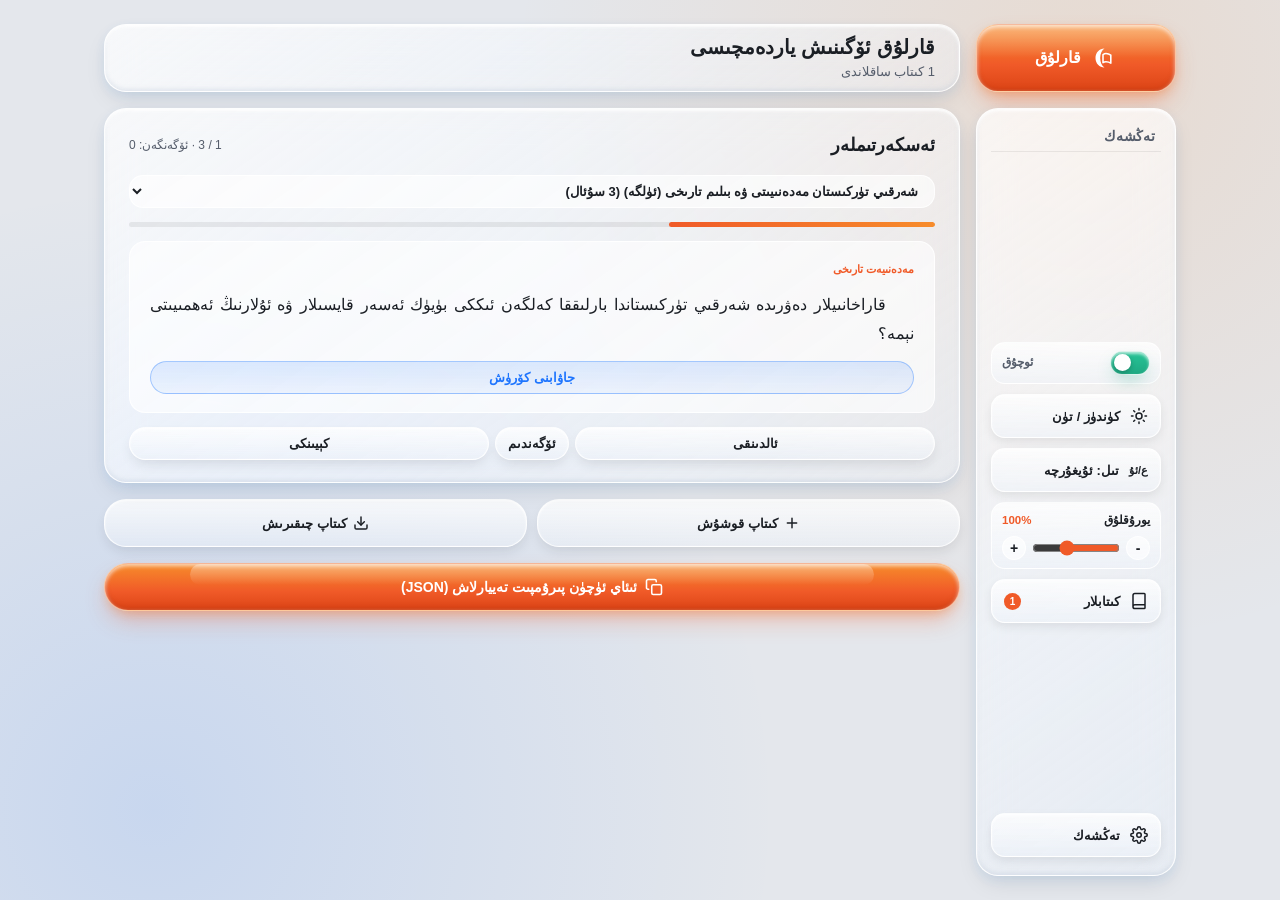
<file: extension/popup.html>
<!doctype html>
<html lang="ug" dir="rtl">
  <head>
    <meta charset="UTF-8" />
    <meta name="viewport" content="width=device-width, initial-scale=1.0" />
    <title>قارلۇق ئۆگىنىش ياردەمچىسى</title>
    <style>
      :root {
        --bg-canvas: #E4E7EC;
        --bg-surface: #EEF0F4;
        --glass-bg: linear-gradient(145deg, rgba(255, 255, 255, 0.72) 0%, rgba(235, 241, 248, 0.46) 100%);
        --glass-pill-bg: linear-gradient(180deg, rgba(255, 255, 255, 0.78) 0%, rgba(238, 243, 250, 0.48) 100%);
        --glass-inset: rgba(255, 255, 255, 0.62);
        --glass-border: rgba(255, 255, 255, 0.84);
        --text-primary: #1A1E24;
        --text-secondary: #555D6B;
        --primary-grad: linear-gradient(180deg, #F78C2B 0%, #F05A28 60%, #DC4416 100%);
        --primary: #F05A28;
        --accent-blue: #1F75FE;
        --success: #1FA982;
        --danger: #E03E36;
        --shadow-glass:
          0 10px 24px -6px rgba(26, 30, 36, 0.13),
          0 4px 12px -2px rgba(130, 190, 255, 0.22),
          inset 0 2px 3px rgba(255, 255, 255, 0.92),
          inset 0 -2px 4px rgba(160, 175, 200, 0.25);
        --shadow-primary:
          0 12px 24px -6px rgba(240, 90, 40, 0.42),
          0 4px 10px -2px rgba(247, 140, 43, 0.30),
          inset 0 2px 4px rgba(255, 255, 255, 0.72),
          inset 0 -2px 5px rgba(175, 45, 10, 0.35);
        --shadow-success:
          0 8px 18px -5px rgba(31, 169, 130, 0.38),
          inset 0 2px 3px rgba(255, 255, 255, 0.65);
        --divider: rgba(26, 30, 36, 0.08);
      }

      html.dark {
        --bg-canvas: #0E131B;
        --bg-surface: #151C28;
        --glass-bg: linear-gradient(145deg, rgba(30, 39, 54, 0.78) 0%, rgba(20, 27, 38, 0.62) 100%);
        --glass-pill-bg: linear-gradient(180deg, rgba(38, 49, 66, 0.82) 0%, rgba(24, 32, 44, 0.68) 100%);
        --glass-inset: rgba(15, 20, 28, 0.64);
        --glass-border: rgba(255, 255, 255, 0.16);
        --text-primary: #F1F5F9;
        --text-secondary: #9CA7B8;
        --shadow-glass:
          0 12px 28px -6px rgba(0, 0, 0, 0.55),
          0 4px 12px -2px rgba(31, 117, 254, 0.12),
          inset 0 1px 2px rgba(255, 255, 255, 0.16),
          inset 0 -2px 4px rgba(0, 0, 0, 0.35);
        --divider: rgba(255, 255, 255, 0.10);
      }

      * {
        box-sizing: border-box;
        margin: 0;
        padding: 0;
        letter-spacing: 0;
      }

      body {
        width: 376px;
        min-height: 556px;
        max-height: 600px;
        overflow-y: auto;
        overflow-x: hidden;
        direction: rtl;
        font-family: 'UKIJ Tuz', 'ALKATIP Basma', 'Uyghur Pashto', -apple-system, BlinkMacSystemFont, 'Segoe UI', Tahoma, sans-serif;
        font-size: 14px;
        line-height: 1.65;
        color: var(--text-primary);
        background:
          radial-gradient(circle at 85% 8%, rgba(247, 140, 43, 0.14), transparent 42%),
          radial-gradient(circle at 12% 90%, rgba(31, 117, 254, 0.14), transparent 45%),
          var(--bg-canvas);
        padding: 12px;
        transition: background-color 240ms cubic-bezier(0.22, 1, 0.36, 1), color 240ms ease;
      }

      .app-shell {
        display: flex;
        flex-direction: column;
        gap: 10px;
      }

      /* Top Header: Right = Logo, Left = Tool Name */
      .top-header {
        display: grid;
        grid-template-columns: 54px 1fr;
        gap: 10px;
        align-items: center;
      }

      .logo-box {
        width: 54px;
        height: 54px;
        border-radius: 18px;
        background: var(--primary-grad);
        border: 1.5px solid rgba(255, 232, 210, 0.72);
        box-shadow: var(--shadow-primary);
        display: flex;
        align-items: center;
        justify-content: center;
        gap: 8px;
        position: relative;
        overflow: hidden;
        color: #FFFFFF;
        font-weight: 700;
      }

      .logo-label-wide {
        display: none;
        font-size: 16px;
      }

      .rail-text {
        display: none;
        font-size: 13px;
        font-weight: 600;
        white-space: nowrap;
      }

      .header-expand-btn {
        width: 32px;
        height: 32px;
        border-radius: 11px;
        background: var(--glass-pill-bg);
        border: 1px solid var(--glass-border);
        color: var(--text-primary);
        cursor: pointer;
        display: inline-flex;
        align-items: center;
        justify-content: center;
        flex-shrink: 0;
        transition: transform 160ms ease, border-color 160ms ease;
      }

      .header-expand-btn:hover {
        transform: translateY(-1px);
        border-color: var(--accent-blue);
      }

      .logo-box::after {
        content: '';
        position: absolute;
        inset: 0;
        background: linear-gradient(180deg, rgba(255, 255, 255, 0.38) 0%, transparent 50%);
        pointer-events: none;
      }

      .title-capsule {
        min-height: 54px;
        padding-block: 8px;
        padding-inline: 16px;
        border-radius: 20px;
        background: var(--glass-bg);
        backdrop-filter: blur(18px) saturate(160%);
        -webkit-backdrop-filter: blur(18px) saturate(160%);
        border: 1.5px solid var(--glass-border);
        box-shadow: var(--shadow-glass);
        display: flex;
        align-items: center;
        justify-content: space-between;
        gap: 8px;
      }

      .brand-title {
        font-size: 16px;
        font-weight: 700;
        color: var(--text-primary);
        line-height: 1.35;
      }

      .brand-sub {
        font-size: 11px;
        color: var(--text-secondary);
        font-variant-numeric: tabular-nums;
      }

      /* Main 2-column Workspace matching wireframe */
      .workspace-grid {
        display: grid;
        grid-template-columns: 54px 1fr;
        gap: 10px;
        align-items: stretch;
      }

      /* Right Vertical Settings Rail (تەڭشەك) */
      .settings-rail {
        border-radius: 22px;
        background: var(--glass-bg);
        backdrop-filter: blur(18px) saturate(160%);
        -webkit-backdrop-filter: blur(18px) saturate(160%);
        border: 1.5px solid var(--glass-border);
        box-shadow: var(--shadow-glass);
        padding-block: 12px;
        padding-inline: 6px;
        display: flex;
        flex-direction: column;
        align-items: center;
        justify-content: space-between;
        gap: 10px;
      }

      .rail-label {
        font-size: 11px;
        font-weight: 600;
        color: var(--text-secondary);
        text-align: center;
        line-height: 1.3;
      }

      .rail-controls {
        display: flex;
        flex-direction: column;
        align-items: center;
        gap: 10px;
        width: 100%;
      }

      .rail-btn {
        width: 40px;
        height: 40px;
        border-radius: 14px;
        background: var(--glass-pill-bg);
        border: 1.5px solid var(--glass-border);
        box-shadow: 0 4px 10px rgba(0, 0, 0, 0.08), inset 0 1px 2px rgba(255, 255, 255, 0.7);
        color: var(--text-primary);
        cursor: pointer;
        display: flex;
        align-items: center;
        justify-content: center;
        position: relative;
        transition: transform 180ms cubic-bezier(0.22, 1, 0.36, 1), border-color 180ms ease;
      }

      .rail-btn:hover {
        transform: translateY(-2px);
        border-color: var(--accent-blue);
      }

      .rail-btn:active {
        transform: scale(0.95);
      }

      .rail-btn.active-indicator {
        border-color: var(--success);
        color: var(--success);
      }

      .mini-count {
        position: absolute;
        top: -4px;
        left: -4px;
        min-width: 17px;
        height: 17px;
        padding-inline: 4px;
        border-radius: 9999px;
        background: var(--primary);
        color: #FFFFFF;
        font-size: 10px;
        font-weight: 700;
        display: flex;
        align-items: center;
        justify-content: center;
        font-variant-numeric: tabular-nums;
      }

      /* Vertical Liquid Glass Switch */
      .toggle-wrap {
        display: flex;
        flex-direction: column;
        align-items: center;
        gap: 4px;
      }

      .toggle-pill {
        width: 40px;
        height: 24px;
        border-radius: 9999px;
        background: rgba(120, 132, 150, 0.35);
        border: 1.5px solid var(--glass-border);
        position: relative;
        cursor: pointer;
        transition: background 240ms cubic-bezier(0.34, 1.45, 0.64, 1), box-shadow 240ms ease;
        padding: 0;
      }

      .toggle-pill[aria-checked="true"] {
        background: linear-gradient(180deg, #27C497 0%, #1FA982 100%);
        box-shadow: var(--shadow-success);
      }

      .toggle-knob {
        position: absolute;
        top: 2px;
        right: 2px;
        width: 17px;
        height: 17px;
        border-radius: 9999px;
        background: #FFFFFF;
        box-shadow: 0 2px 5px rgba(0, 0, 0, 0.22);
        transition: transform 240ms cubic-bezier(0.34, 1.45, 0.64, 1);
      }

      .toggle-pill[aria-checked="true"] .toggle-knob {
        transform: translateX(-16px);
      }

      .toggle-caption {
        font-size: 10px;
        color: var(--text-secondary);
        text-align: center;
      }

      /* Left Main Content Column */
      .main-column {
        display: flex;
        flex-direction: column;
        gap: 10px;
        min-width: 0;
      }

      /* Study / Reminders Card (ئەسكەرتىملەر) */
      .glass-card {
        border-radius: 22px;
        background: var(--glass-bg);
        backdrop-filter: blur(18px) saturate(160%);
        -webkit-backdrop-filter: blur(18px) saturate(160%);
        border: 1.5px solid var(--glass-border);
        box-shadow: var(--shadow-glass);
        padding: 14px;
        display: flex;
        flex-direction: column;
        gap: 10px;
      }

      .card-top-row {
        display: flex;
        align-items: center;
        justify-content: space-between;
        gap: 8px;
      }

      .card-title {
        font-size: 15px;
        font-weight: 700;
        color: var(--text-primary);
        white-space: nowrap;
      }

      .progress-meta {
        font-size: 12px;
        color: var(--text-secondary);
        font-variant-numeric: tabular-nums;
        white-space: nowrap;
      }

      .book-select {
        width: 100%;
        padding-block: 7px;
        padding-inline: 12px;
        border-radius: 14px;
        background: var(--glass-inset);
        border: 1.5px solid var(--glass-border);
        color: var(--text-primary);
        font-family: inherit;
        font-size: 13px;
        font-weight: 600;
        outline: none;
        cursor: pointer;
        transition: border-color 180ms ease;
      }

      .book-select:focus {
        border-color: var(--accent-blue);
      }

      .progress-track {
        width: 100%;
        height: 5px;
        border-radius: 9999px;
        background: var(--divider);
        overflow: hidden;
      }

      .progress-fill {
        height: 100%;
        width: 0%;
        border-radius: 9999px;
        background: linear-gradient(90deg, #F05A28, #F78C2B);
        transition: width 280ms cubic-bezier(0.22, 1, 0.36, 1);
      }

      .qa-surface {
        background: var(--glass-inset);
        border: 1px solid var(--glass-border);
        border-radius: 16px;
        padding: 12px;
        display: flex;
        flex-direction: column;
        gap: 8px;
      }

      .qa-category {
        font-size: 11px;
        color: var(--primary);
        font-weight: 600;
      }

      /* Uyghur Typography Rule: justified + 2-char first-line indent */
      .uyghur-paragraph {
        text-align: justify;
        text-justify: inter-word;
        text-indent: 1.75em;
        line-height: 1.75;
        font-size: 14px;
        color: var(--text-primary);
        word-break: break-word;
      }

      .answer-panel {
        border-top: 1px solid var(--divider);
        padding-top: 8px;
        display: none;
      }

      .answer-panel.visible {
        display: block;
      }

      .answer-label {
        font-size: 11px;
        font-weight: 700;
        color: var(--success);
        margin-bottom: 4px;
      }

      .qa-controls {
        display: grid;
        grid-template-columns: 1fr auto 1fr;
        gap: 6px;
        align-items: center;
      }

      /* Buttons */
      .btn-glass {
        padding-block: 8px;
        padding-inline: 12px;
        border-radius: 9999px;
        background: var(--glass-pill-bg);
        border: 1.5px solid var(--glass-border);
        box-shadow: 0 6px 14px -4px rgba(26, 30, 36, 0.14), inset 0 1px 2px rgba(255, 255, 255, 0.85);
        color: var(--text-primary);
        font-family: inherit;
        font-size: 13px;
        font-weight: 600;
        cursor: pointer;
        white-space: nowrap;
        display: inline-flex;
        align-items: center;
        justify-content: center;
        gap: 6px;
        transition: transform 160ms cubic-bezier(0.22, 1, 0.36, 1), box-shadow 160ms ease, border-color 160ms ease;
      }

      .btn-glass:hover {
        transform: translateY(-1.5px);
        border-color: var(--accent-blue);
      }

      .btn-glass:active {
        transform: scale(0.97);
      }

      .btn-glass.mastered {
        background: linear-gradient(180deg, #27C497 0%, #1FA982 100%);
        color: #FFFFFF;
        border-color: rgba(255, 255, 255, 0.65);
        box-shadow: var(--shadow-success);
      }

      .btn-reveal {
        width: 100%;
        padding-block: 8px;
        padding-inline: 14px;
        border-radius: 9999px;
        background: linear-gradient(180deg, rgba(31, 117, 254, 0.14) 0%, rgba(31, 117, 254, 0.06) 100%);
        border: 1.5px solid rgba(31, 117, 254, 0.35);
        color: var(--accent-blue);
        font-family: inherit;
        font-size: 13px;
        font-weight: 600;
        cursor: pointer;
        transition: transform 160ms ease, background 160ms ease;
      }

      html.dark .btn-reveal {
        color: #7DB2FF;
        border-color: rgba(125, 178, 255, 0.35);
      }

      .btn-reveal:hover {
        transform: translateY(-1px);
      }

      .dual-actions {
        display: grid;
        grid-template-columns: 1fr 1fr;
        gap: 10px;
      }

      .action-pill-lg {
        min-height: 48px;
        padding-block: 10px;
        padding-inline: 12px;
        border-radius: 22px;
      }

      .btn-primary-cta {
        width: 100%;
        min-height: 48px;
        padding-block: 11px;
        padding-inline: 18px;
        border-radius: 9999px;
        background: var(--primary-grad);
        border: 1.5px solid rgba(255, 225, 200, 0.72);
        box-shadow: var(--shadow-primary);
        color: #FFFFFF;
        font-family: inherit;
        font-size: 14px;
        font-weight: 700;
        cursor: pointer;
        display: inline-flex;
        align-items: center;
        justify-content: center;
        gap: 8px;
        position: relative;
        overflow: hidden;
        transition: transform 160ms cubic-bezier(0.22, 1, 0.36, 1), box-shadow 160ms ease;
      }

      .btn-primary-cta::before {
        content: '';
        position: absolute;
        top: 0;
        left: 10%;
        right: 10%;
        height: 45%;
        background: linear-gradient(180deg, rgba(255, 255, 255, 0.36), transparent);
        border-radius: 9999px;
        pointer-events: none;
      }

      .btn-primary-cta:hover {
        transform: translateY(-2px);
      }

      .btn-primary-cta:active {
        transform: scale(0.97);
      }

      .btn-danger {
        color: var(--danger);
        border-color: rgba(224, 62, 54, 0.35);
      }

      /* Modals */
      .modal-backdrop {
        position: fixed;
        inset: 0;
        background: rgba(14, 19, 27, 0.48);
        backdrop-filter: blur(8px);
        -webkit-backdrop-filter: blur(8px);
        display: none;
        align-items: center;
        justify-content: center;
        padding: 12px;
        z-index: 40;
      }

      .modal-backdrop.open {
        display: flex;
      }

      .modal-sheet {
        width: 100%;
        max-height: 540px;
        overflow-y: auto;
        border-radius: 22px;
        background: var(--bg-surface);
        border: 1.5px solid var(--glass-border);
        box-shadow: var(--shadow-glass);
        padding: 16px;
        display: flex;
        flex-direction: column;
        gap: 12px;
      }

      .modal-header {
        display: flex;
        align-items: center;
        justify-content: space-between;
        gap: 8px;
      }

      .modal-title {
        font-size: 15px;
        font-weight: 700;
      }

      .icon-close {
        width: 30px;
        height: 30px;
        border-radius: 9999px;
        background: var(--glass-inset);
        border: 1px solid var(--glass-border);
        color: var(--text-primary);
        font-size: 16px;
        cursor: pointer;
        display: flex;
        align-items: center;
        justify-content: center;
      }

      .field-label {
        display: block;
        font-size: 12px;
        font-weight: 600;
        color: var(--text-secondary);
        margin-bottom: 4px;
      }

      .text-input,
      .json-textarea {
        width: 100%;
        padding: 10px 12px;
        border-radius: 14px;
        background: var(--glass-inset);
        border: 1.5px solid var(--glass-border);
        color: var(--text-primary);
        font-family: inherit;
        font-size: 13px;
        outline: none;
      }

      .json-textarea {
        min-height: 130px;
        resize: vertical;
        line-height: 1.6;
      }

      .text-input:focus,
      .json-textarea:focus {
        border-color: var(--accent-blue);
      }

      .file-upload-box {
        display: flex;
        align-items: center;
        justify-content: space-between;
        gap: 8px;
        padding: 10px 12px;
        border-radius: 14px;
        border: 1.5px dashed rgba(31, 117, 254, 0.45);
        background: rgba(31, 117, 254, 0.06);
        cursor: pointer;
        font-size: 13px;
      }

      .file-upload-input {
        display: none;
      }

      .book-list {
        display: flex;
        flex-direction: column;
        gap: 8px;
      }

      .book-item {
        padding: 10px 12px;
        border-radius: 14px;
        background: var(--glass-inset);
        border: 1px solid var(--glass-border);
        display: flex;
        align-items: center;
        justify-content: space-between;
        gap: 8px;
      }

      .book-item-info {
        min-width: 0;
        flex: 1;
      }

      .book-item-title {
        font-size: 13px;
        font-weight: 700;
        overflow: hidden;
        text-overflow: ellipsis;
        white-space: nowrap;
      }

      .book-item-meta {
        font-size: 11px;
        color: var(--text-secondary);
        font-variant-numeric: tabular-nums;
      }

      .book-item-actions {
        display: flex;
        gap: 6px;
        flex-shrink: 0;
      }

      /* Toast */
      .toast-bar {
        position: fixed;
        bottom: 12px;
        left: 12px;
        right: 12px;
        padding: 10px 14px;
        border-radius: 9999px;
        background: var(--bg-surface);
        border: 1.5px solid var(--glass-border);
        box-shadow: var(--shadow-glass);
        font-size: 12px;
        font-weight: 600;
        text-align: center;
        z-index: 60;
        opacity: 0;
        pointer-events: none;
        transform: translateY(10px);
        transition: opacity 200ms ease, transform 200ms ease;
      }

      .toast-bar.show {
        opacity: 1;
        transform: translateY(0);
      }

      .toast-bar.success {
        border-color: var(--success);
        color: var(--success);
      }

      .toast-bar.error {
        border-color: var(--danger);
        color: var(--danger);
      }

      .empty-state {
        text-align: center;
        padding: 16px 8px;
        color: var(--text-secondary);
        font-size: 13px;
      }

      .mode-tabs {
        display: grid;
        grid-template-columns: 1fr 1fr;
        gap: 6px;
        padding: 4px;
        border-radius: 16px;
        background: var(--glass-inset);
        border: 1px solid var(--glass-border);
      }

      .mode-tab-btn {
        padding: 7px 10px;
        border-radius: 12px;
        border: none;
        background: transparent;
        color: var(--text-secondary);
        font-family: inherit;
        font-size: 12px;
        font-weight: 700;
        cursor: pointer;
        transition: background 180ms ease, color 180ms ease;
      }

      .mode-tab-btn.active {
        background: var(--primary-grad);
        color: #FFFFFF;
        box-shadow: 0 4px 10px rgba(240, 90, 40, 0.28);
      }

      .tab-pane {
        display: none;
        flex-direction: column;
        gap: 10px;
      }

      .tab-pane.active {
        display: flex;
      }

      /* Brightness Slider & Rail Control */
      .brightness-rail-card {
        display: none;
        flex-direction: column;
        gap: 6px;
        padding: 8px 10px;
        border-radius: 14px;
        background: var(--glass-pill-bg);
        border: 1px solid var(--glass-border);
      }

      .brightness-rail-top {
        display: flex;
        align-items: center;
        justify-content: space-between;
        font-size: 11.5px;
        font-weight: 600;
      }

      .brightness-pct-badge {
        color: var(--primary);
        font-weight: 700;
        font-variant-numeric: tabular-nums;
      }

      .brightness-row {
        display: flex;
        align-items: center;
        gap: 6px;
      }

      .brightness-step-btn {
        width: 24px;
        height: 24px;
        border-radius: 9999px;
        border: 1px solid var(--glass-border);
        background: var(--glass-inset);
        color: var(--text-primary);
        font-weight: 700;
        font-size: 14px;
        cursor: pointer;
        display: inline-flex;
        align-items: center;
        justify-content: center;
        flex-shrink: 0;
      }

      .brightness-range {
        width: 100%;
        min-width: 0;
        accent-color: #F05A28;
        cursor: pointer;
      }

      .brightness-mini-badge {
        position: absolute;
        top: -4px;
        left: -4px;
        padding-inline: 4px;
        height: 16px;
        border-radius: 9999px;
        background: var(--accent-blue);
        color: #FFFFFF;
        font-size: 9px;
        font-weight: 700;
        display: flex;
        align-items: center;
        justify-content: center;
        font-variant-numeric: tabular-nums;
      }

      /* Full-screen / Expanded Browser Tab Responsive Layout (Synchronized Header + Rail + Main) */
      @media (min-width: 520px) {
        body {
          width: 100%;
          max-width: 1120px;
          min-height: 100vh;
          max-height: none;
          margin: 0 auto;
          padding: 24px;
        }

        .app-shell {
          min-height: calc(100vh - 48px);
          gap: 16px;
        }

        .top-header {
          grid-template-columns: 200px 1fr;
          gap: 16px;
        }

        .logo-box {
          width: 100%;
          height: 68px;
          border-radius: 22px;
          padding-inline: 16px;
        }

        .logo-label-wide {
          display: inline;
        }

        .title-capsule {
          min-height: 68px;
          padding-inline: 24px;
          border-radius: 22px;
        }

        .brand-title {
          font-size: 20px;
        }

        .brand-sub {
          font-size: 13px;
        }

        .header-expand-btn {
          display: none;
        }

        .workspace-grid {
          grid-template-columns: 200px 1fr;
          gap: 16px;
          flex: 1;
        }

        .settings-rail {
          padding: 18px 14px;
          align-items: stretch;
          gap: 14px;
        }

        .rail-label {
          font-size: 14px;
          text-align: right;
          padding-inline: 6px;
          padding-bottom: 6px;
          border-bottom: 1px solid var(--divider);
        }

        .rail-controls {
          align-items: stretch;
          gap: 10px;
        }

        .toggle-wrap {
          flex-direction: row;
          justify-content: space-between;
          padding: 8px 10px;
          border-radius: 14px;
          background: var(--glass-pill-bg);
          border: 1px solid var(--glass-border);
        }

        .toggle-caption {
          font-size: 12px;
          font-weight: 600;
        }

        .rail-btn {
          width: 100%;
          height: 44px;
          justify-content: flex-start;
          gap: 10px;
          padding-inline: 12px;
        }

        .rail-text {
          display: inline;
        }

        .brightness-rail-card {
          display: flex;
        }

        #railBrightnessQuickBtn {
          display: none;
        }

        .mini-count {
          position: static;
          margin-right: auto;
        }

        .main-column {
          gap: 16px;
        }

        .glass-card {
          padding: 22px 24px;
          gap: 14px;
        }

        .card-title {
          font-size: 18px;
        }

        .qa-surface {
          padding: 18px 20px;
          gap: 12px;
        }

        .uyghur-paragraph {
          font-size: 16px;
          line-height: 1.85;
        }

        .modal-sheet {
          max-width: 640px;
          max-height: 85vh;
          padding: 22px;
        }
      }

      /* Print / Save-as-PDF Styles */
      .print-sheet {
        display: none;
      }

      .print-toolbar {
        display: none;
      }

      body.print-mode .app-shell,
      body.print-mode .modal-backdrop,
      body.print-mode .toast-bar {
        display: none !important;
      }

      body.print-mode .print-toolbar {
        display: flex;
        align-items: center;
        justify-content: space-between;
        gap: 12px;
        margin-bottom: 18px;
        padding: 12px 18px;
        border-radius: 18px;
        background: var(--glass-bg);
        border: 1.5px solid var(--glass-border);
      }

      body.print-mode .print-sheet {
        display: block;
        background: #FFFFFF;
        color: #1A1E24;
        border-radius: 18px;
        padding: 28px;
        box-shadow: 0 8px 24px rgba(0, 0, 0, 0.08);
      }

      .print-sheet-header {
        border-bottom: 2px solid #F05A28;
        padding-bottom: 14px;
        margin-bottom: 18px;
      }

      .print-sheet-title {
        font-size: 22px;
        font-weight: 700;
        color: #1A1E24;
        margin-bottom: 4px;
      }

      .print-sheet-meta {
        font-size: 13px;
        color: #555D6B;
      }

      .print-qa-card {
        border: 1px solid #E2E8F0;
        border-radius: 12px;
        padding: 14px 16px;
        margin-bottom: 12px;
        break-inside: avoid;
        page-break-inside: avoid;
      }

      .print-qa-head {
        display: flex;
        justify-content: space-between;
        font-size: 12px;
        font-weight: 700;
        color: #F05A28;
        margin-bottom: 6px;
      }

      .print-qa-q {
        font-size: 14.5px;
        font-weight: 700;
        margin-bottom: 6px;
        color: #1A1E24;
      }

      .print-qa-a {
        font-size: 13.5px;
        color: #2D3748;
      }

      .pdf-status-note {
        border-radius: 12px;
        border: 1px solid rgba(31, 117, 254, 0.28);
        background: rgba(31, 117, 254, 0.09);
        color: var(--accent-blue);
        padding: 7px 10px;
        font-size: 11.5px;
        font-weight: 600;
      }

      html.dark .pdf-status-note {
        color: #7DB2FF;
      }

      .pdf-controls-row {
        display: flex;
        flex-wrap: wrap;
        align-items: center;
        justify-content: space-between;
        gap: 8px;
        padding: 7px 10px;
        border-radius: 12px;
        background: var(--glass-inset);
        border: 1px solid var(--glass-border);
        font-size: 12px;
        font-weight: 600;
      }

      .page-num-input {
        width: 54px;
        padding: 4px 6px;
        border-radius: 9px;
        border: 1px solid var(--glass-border);
        background: var(--bg-surface);
        color: var(--text-primary);
        font-family: inherit;
        font-size: 12px;
        font-weight: 700;
        text-align: center;
      }

      .quiz-write-lines {
        display: flex;
        flex-direction: column;
        gap: 12px;
        margin-top: 10px;
      }

      .quiz-write-line {
        height: 18px;
        border-bottom: 1px dashed #94A3B8;
      }

      .print-answer-key {
        margin-top: 24px;
        padding-top: 16px;
        border-top: 2px solid #1F75FE;
        break-before: page;
        page-break-before: always;
      }

      .print-answer-key h2 {
        font-size: 17px;
        margin-bottom: 12px;
        color: #1A1E24;
      }

      .print-key-row {
        font-size: 13px;
        margin-bottom: 8px;
        color: #2D3748;
      }

      @media print {
        @page {
          size: A4;
          margin: 14mm;
        }
        html,
        body {
          filter: none !important;
          width: auto !important;
          max-width: none !important;
          min-height: auto !important;
          max-height: none !important;
          background: #FFFFFF !important;
          padding: 0 !important;
        }
        .app-shell,
        .modal-backdrop,
        .toast-bar,
        .print-toolbar {
          display: none !important;
        }
        .print-sheet {
          display: block !important;
          box-shadow: none !important;
          padding: 0 !important;
        }
      }

      .lang-toggle-grid {
        display: grid;
        grid-template-columns: 1fr 1fr;
        gap: 6px;
        padding: 4px;
        border-radius: 14px;
        background: var(--glass-inset);
        border: 1px solid var(--glass-border);
      }

      .lang-pill-btn {
        padding: 6px 10px;
        border-radius: 10px;
        border: none;
        background: transparent;
        color: var(--text-secondary);
        font-family: inherit;
        font-size: 12px;
        font-weight: 700;
        cursor: pointer;
        transition: background 180ms ease, color 180ms ease;
      }

      .lang-pill-btn.active {
        background: var(--primary-grad);
        color: #FFFFFF;
        box-shadow: 0 3px 8px rgba(240, 90, 40, 0.25);
      }

      .prompt-action-row {
        display: grid;
        grid-template-columns: 1fr 1fr;
        gap: 8px;
      }

      .prompt-divider {
        border-top: 1px solid var(--divider);
        padding-top: 10px;
        margin-top: 2px;
        display: flex;
        flex-direction: column;
        gap: 8px;
      }

      @media (prefers-reduced-motion: reduce) {
        * {
          animation-duration: 0.01ms !important;
          transition-duration: 0.01ms !important;
        }
      }
    </style>
  </head>
  <body>
    <div class="app-shell">
      <!-- Header: Right = Logo, Left = Tool Name -->
      <header class="top-header">
        <div class="logo-box" aria-label="قارلۇق لوگوسى">
          <svg width="28" height="28" viewBox="0 0 28 28" fill="none" aria-hidden="true">
            <path d="M15.5 4.5C10.5 4.5 6.5 8.5 6.5 14C6.5 19.5 10.5 23.5 15.5 23.5C12.8 21.8 11.2 18.2 11.2 14C11.2 9.8 12.8 6.2 15.5 4.5Z" fill="#FFFFFF"/>
            <path d="M17 9.5C18.8 9.5 20.5 10.2 21.8 11.2V19.2C20.5 18.3 18.8 17.8 17 17.8C15.8 17.8 14.8 18.1 14 18.6V10.6C14.8 10 15.8 9.5 17 9.5Z" stroke="#FFFFFF" stroke-width="1.6" stroke-linejoin="round"/>
          </svg>
          <span class="logo-label-wide" id="logoWideLabel">قارلۇق</span>
        </div>
        <div class="title-capsule">
          <div>
            <h1 class="brand-title" id="brandMainTitle">قارلۇق ئۆگىنىش ياردەمچىسى</h1>
            <div class="brand-sub" id="headerBooksSummary">0 كىتاب ساقلاندى</div>
          </div>
          <button
            type="button"
            class="header-expand-btn"
            id="headerOpenTabBtn"
            aria-label="چوڭ ئېكراندا ئېچىش"
            title="چوڭ ئېكراندا ئېچىش"
          >
            <svg width="16" height="16" viewBox="0 0 24 24" fill="none" stroke="currentColor" stroke-width="2" stroke-linecap="round" stroke-linejoin="round" aria-hidden="true">
              <polyline points="15 3 21 3 21 9"></polyline>
              <polyline points="9 21 3 21 3 15"></polyline>
              <line x1="21" y1="3" x2="14" y2="10"></line>
              <line x1="3" y1="21" x2="10" y2="14"></line>
            </svg>
          </button>
        </div>
      </header>

      <!-- Workspace Grid: Right = Settings Rail, Left = Main Column -->
      <main class="workspace-grid">
        <aside class="settings-rail" aria-label="تەڭشەك بالدىقى">
          <div class="rail-label" id="railSettingsLabel">تەڭشەك</div>

          <div class="rail-controls">
            <div class="toggle-wrap">
              <button
                type="button"
                class="toggle-pill"
                id="startupReminderToggle"
                role="switch"
                aria-checked="true"
                aria-label="تور كۆرگۈچ ئېچىلغاندا ئەسكەرتىش"
                title="تور كۆرگۈچ ئېچىلغاندا ئەسكەرتىش"
              >
                <span class="toggle-knob"></span>
              </button>
              <span class="toggle-caption" id="reminderStateLabel">ئوچۇق</span>
            </div>

            <button
              type="button"
              class="rail-btn"
              id="themeToggleBtn"
              aria-label="قاراڭغۇ ياكى يورۇق ھالەت"
              title="قاراڭغۇ / يورۇق ھالەت"
            >
              <svg width="18" height="18" viewBox="0 0 24 24" fill="none" stroke="currentColor" stroke-width="2" stroke-linecap="round" stroke-linejoin="round" aria-hidden="true">
                <circle cx="12" cy="12" r="4"></circle>
                <path d="M12 2v2M12 20v2M4.93 4.93l1.41 1.41M17.66 17.66l1.41 1.41M2 12h2M20 12h2M6.34 17.66l-1.41 1.41M19.07 4.93l-1.41 1.41"></path>
              </svg>
              <span class="rail-text" id="railThemeLabel">كۈندۈز / تۈن</span>
            </button>

            <button
              type="button"
              class="rail-btn"
              id="railLanguageBtn"
              aria-label="تىلنى ئالماشتۇرۇش / تغيير اللغة"
              title="ئۇيغۇرچە / العربية"
            >
              <span style="font-size:11px;font-weight:800;" id="railLanguageShort">ع/ئۇ</span>
              <span class="rail-text" id="railLanguageLabel">تىل: ئۇيغۇرچە</span>
            </button>

            <button
              type="button"
              class="rail-btn"
              id="railBrightnessQuickBtn"
              aria-label="ئېكران يورۇقلۇقىنى تەڭشەش"
              title="يورۇقلۇق تەڭشىكى"
            >
              <svg width="18" height="18" viewBox="0 0 24 24" fill="none" stroke="currentColor" stroke-width="2" stroke-linecap="round" stroke-linejoin="round" aria-hidden="true">
                <circle cx="12" cy="12" r="5"></circle>
                <path d="M12 1v2M12 21v2M4.22 4.22l1.42 1.42M18.36 18.36l1.42 1.42M1 12h2M21 12h2M4.22 19.78l1.42-1.42M18.36 5.64l1.42-1.42"></path>
              </svg>
              <span class="brightness-mini-badge" id="railBrightnessMiniBadge">100%</span>
            </button>

            <div class="brightness-rail-card" aria-label="يورۇقلۇق تەڭشىكى">
              <div class="brightness-rail-top">
                <span id="railBrightnessTitle">يورۇقلۇق</span>
                <span class="brightness-pct-badge" id="railBrightnessValue">100%</span>
              </div>
              <div class="brightness-row">
                <button type="button" class="brightness-step-btn" id="railBrightnessDecBtn" aria-label="يورۇقلۇقنى پەسەيتىش">-</button>
                <input type="range" min="50" max="130" step="5" value="100" class="brightness-range" id="railBrightnessRange" aria-label="يورۇقلۇق سىيرىلمىسى" />
                <button type="button" class="brightness-step-btn" id="railBrightnessIncBtn" aria-label="يورۇقلۇقنى ئاشۇرۇش">+</button>
              </div>
            </div>

            <button
              type="button"
              class="rail-btn"
              id="booksLibraryBtn"
              aria-label="بارلىق كىتابلار تىزىملىكى"
              title="كىتاپلار"
            >
              <svg width="18" height="18" viewBox="0 0 24 24" fill="none" stroke="currentColor" stroke-width="2" stroke-linecap="round" stroke-linejoin="round" aria-hidden="true">
                <path d="M4 19.5v-15A2.5 2.5 0 0 1 6.5 2H19a1 1 0 0 1 1 1v18a1 1 0 0 1-1 1H6.5a1 1 0 0 1 0-5H20"></path>
              </svg>
              <span class="rail-text" id="railBooksLabel">كىتابلار</span>
              <span class="mini-count" id="booksCountBadge">0</span>
            </button>
          </div>

          <button
            type="button"
            class="rail-btn"
            id="openSettingsModalBtn"
            aria-label="تەپسىلىي تەڭشەكلەر"
            title="تەڭشەك تەپسىلاتى"
          >
            <svg width="18" height="18" viewBox="0 0 24 24" fill="none" stroke="currentColor" stroke-width="2" stroke-linecap="round" stroke-linejoin="round" aria-hidden="true">
              <circle cx="12" cy="12" r="3"></circle>
              <path d="M19.4 15a1.65 1.65 0 0 0 .33 1.82l.06.06a2 2 0 1 1-2.83 2.83l-.06-.06a1.65 1.65 0 0 0-1.82-.33 1.65 1.65 0 0 0-1 1.51V21a2 2 0 1 1-4 0v-.09A1.65 1.65 0 0 0 9 19.4a1.65 1.65 0 0 0-1.82.33l-.06.06a2 2 0 1 1-2.83-2.83l.06-.06a1.65 1.65 0 0 0 .33-1.82 1.65 1.65 0 0 0-1.51-1H3a2 2 0 1 1 0-4h.09A1.65 1.65 0 0 0 4.6 9a1.65 1.65 0 0 0-.33-1.82l-.06-.06a2 2 0 1 1 2.83-2.83l.06.06a1.65 1.65 0 0 0 1.82.33H9a1.65 1.65 0 0 0 1-1.51V3a2 2 0 1 1 4 0v.09a1.65 1.65 0 0 0 1 1.51 1.65 1.65 0 0 0 1.82-.33l.06-.06a2 2 0 1 1 2.83 2.83l-.06.06a1.65 1.65 0 0 0-.33 1.82V9c.26.6.79 1.03 1.51 1H21a2 2 0 1 1 0 4h-.09a1.65 1.65 0 0 0-1.51 1z"></path>
            </svg>
            <span class="rail-text" id="railDetailSettingsLabel">تەڭشەك</span>
          </button>
        </aside>

        <section class="main-column">
          <!-- Reminders / Learning Card (ئەسكەرتىملەر) -->
          <article class="glass-card" aria-label="ئەسكەرتىملەر">
            <div class="card-top-row">
              <h2 class="card-title" id="remindersCardTitle">ئەسكەرتىملەر</h2>
              <span class="progress-meta" id="qaProgressText">0 / 0</span>
            </div>

            <select id="bookSelector" class="book-select" aria-label="كىتاب تاللاش"></select>

            <div class="progress-track" aria-hidden="true">
              <div class="progress-fill" id="progressBarFill"></div>
            </div>

            <div class="qa-surface" id="qaContainer">
              <div class="qa-category" id="qaCategoryText"></div>
              <p class="uyghur-paragraph" id="qaQuestionText">تېخى كىتاب يۈكلەنمىدى.</p>

              <button type="button" class="btn-reveal" id="toggleAnswerBtn">جاۋابنى كۆرۈش</button>

              <div class="answer-panel" id="answerPanel">
                <div class="answer-label" id="answerLabelText">جاۋاب:</div>
                <p class="uyghur-paragraph" id="qaAnswerText"></p>
              </div>
            </div>

            <div class="qa-controls">
              <button type="button" class="btn-glass" id="prevQuestionBtn">ئالدىنقى</button>
              <button type="button" class="btn-glass" id="masterQuestionBtn">ئۆگەندىم</button>
              <button type="button" class="btn-glass" id="nextQuestionBtn">كېيىنكى</button>
            </div>
          </article>

          <!-- Dual Buttons: Add Book / Export Book -->
          <div class="dual-actions">
            <button type="button" class="btn-glass action-pill-lg" id="openAddBookBtn">
              <svg width="16" height="16" viewBox="0 0 24 24" fill="none" stroke="currentColor" stroke-width="2.2" stroke-linecap="round" stroke-linejoin="round" aria-hidden="true">
                <path d="M12 5v14M5 12h14"></path>
              </svg>
              <span id="openAddBookLabel">كىتاپ قوشۇش</span>
            </button>

            <button type="button" class="btn-glass action-pill-lg" id="openExportBookBtn">
              <svg width="16" height="16" viewBox="0 0 24 24" fill="none" stroke="currentColor" stroke-width="2.2" stroke-linecap="round" stroke-linejoin="round" aria-hidden="true">
                <path d="M21 15v4a2 2 0 0 1-2 2H5a2 2 0 0 1-2-2v-4"></path>
                <polyline points="7 10 12 15 17 10"></polyline>
                <line x1="12" y1="15" x2="12" y2="3"></line>
              </svg>
              <span id="openExportBookLabel">كىتاپ چىقىرىش</span>
            </button>
          </div>

          <!-- Primary Bottom CTA: AI Prompt Generator -->
          <button type="button" class="btn-primary-cta" id="preparePromptBtn">
            <svg width="18" height="18" viewBox="0 0 24 24" fill="none" stroke="currentColor" stroke-width="2.1" stroke-linecap="round" stroke-linejoin="round" aria-hidden="true">
              <rect x="9" y="9" width="13" height="13" rx="2" ry="2"></rect>
              <path d="M5 15H4a2 2 0 0 1-2-2V4a2 2 0 0 1 2-2h9a2 2 0 0 1 2 2v1"></path>
            </svg>
            <span id="preparePromptLabel">ئىئاي ئۈچۈن پىرۇمپىت تەييارلاش (JSON)</span>
          </button>
        </section>
      </main>
    </div>

    <!-- Modal 1: Add Book (Auto Text/PDF Generator + JSON Upload) -->
    <div class="modal-backdrop" id="addBookModal" role="dialog" aria-modal="true" aria-labelledby="addBookModalTitle">
      <div class="modal-sheet">
        <div class="modal-header">
          <h3 class="modal-title" id="addBookModalTitle">كىتاپ قوشۇش (PDF / تېكىست / JSON)</h3>
          <button type="button" class="icon-close" data-close-modal="addBookModal" aria-label="تاقاش">×</button>
        </div>

        <div>
          <label class="field-label" id="customBookTitleLabel" for="customBookTitleInput">كىتاب ياكى بىلىم نامى (ئىختىيارىي)</label>
          <input type="text" id="customBookTitleInput" class="text-input" placeholder="مەسىلەن: شەرقىي تۈركىستان تارىخى" />
        </div>

        <div class="mode-tabs" role="tablist">
          <button type="button" class="mode-tab-btn active" id="tabAutoBtn" data-add-tab="auto">PDF / تېكىستتىن ياساش</button>
          <button type="button" class="mode-tab-btn" id="tabJsonBtn" data-add-tab="json">JSON يۈكلەش</button>
        </div>

        <div class="tab-pane active" id="addTabAuto">
          <label class="file-upload-box" id="pdfTextDropZone" for="pdfTextFileInput">
            <span id="pdfDropLabelText">.pdf ياكى .txt ھۆججەت تاللاش (تور سىرتىدا بىۋاسىتە)</span>
            <span style="font-weight:700;color:var(--accent-blue);white-space:nowrap;">PDF / تېكىست</span>
            <input type="file" id="pdfTextFileInput" class="file-upload-input" accept=".pdf,.txt,.md,application/pdf,text/plain" />
          </label>

          <div class="pdf-status-note" id="pdfStatusNote" style="display:none;"></div>

          <div class="pdf-controls-row" id="pdfPageRangeBox" style="display:none;">
            <span id="pdfPageRangeLabel">بەت دائىرىسى:</span>
            <div style="display:flex;align-items:center;gap:6px;">
              <input type="number" id="pdfFromPageInput" class="page-num-input" min="1" value="1" aria-label="باشلىنىش بېتى" />
              <span>—</span>
              <input type="number" id="pdfToPageInput" class="page-num-input" min="1" value="1" aria-label="ئاخىرلىشىش بېتى" />
            </div>
          </div>

          <div class="pdf-controls-row">
            <label for="qaCountSelect" id="qaCountLabel">تۈزۈلىدىغان سۇئال سانى:</label>
            <select id="qaCountSelect" class="book-select" style="width:auto;padding-block:4px;" aria-label="سۇئال سانى">
              <option value="10">10 سۇئال</option>
              <option value="20">20 سۇئال</option>
              <option value="30" selected>30 سۇئال</option>
            </select>
          </div>

          <div>
            <label class="field-label" id="rawStudyTextLabel" for="rawStudyTextArea">ياكى كىتاب / دەرسلىك تېكىستىنى چاپلاڭ (تور سىرتىدا ئۆزى سۇئال-جاۋاب تۈزىدۇ):</label>
            <textarea id="rawStudyTextArea" class="json-textarea" placeholder="بۇ يەرگە دەرسلىك تېكىستى، باب مەزمۇنى ياكى سۇئال: / جاۋاب: شەكلىدىكى خاتىرىنى چاپلاڭ..."></textarea>
          </div>

          <button type="button" class="btn-primary-cta" id="generateLocalBookBtn">ئاپتوماتىك سۇئال-جاۋاب ياساش ۋە ساقلاش</button>
        </div>

        <div class="tab-pane" id="addTabJson">
          <label class="file-upload-box" id="jsonDropZone" for="jsonFileInput">
            <span id="jsonUploadBoxLabel">.json ھۆججىتىنى بۇ يەرگە سۆرەپ تاشلاڭ ياكى تاللاڭ</span>
            <span style="font-weight:700;color:var(--accent-blue);white-space:nowrap;">JSON</span>
            <input type="file" id="jsonFileInput" class="file-upload-input" accept=".json,application/json,text/plain" />
          </label>

          <div>
            <label class="field-label" id="jsonPasteLabel" for="jsonPasteArea">ياكى نۇرمال JSON مەزمۇنىنى بۇ يەرگە چاپلاڭ:</label>
            <textarea id="jsonPasteArea" dir="ltr" class="json-textarea" placeholder='{"bookTitle":"كىتاب نامى","items":[{"id":1,"question":"...","answer":"..."}]}'></textarea>
          </div>

          <button type="button" class="btn-primary-cta" id="saveBookJsonBtn">JSON نى ساقلاش ۋە كىتاب قوشۇش</button>
        </div>

        <button type="button" class="btn-glass" id="openInTabBtn" style="font-size:12px;">
          چوڭ بەتتە ئېچىش (ھۆججەت يۈكلەش ۋە كەڭ ئوقۇش ئۈچۈن)
        </button>
      </div>
    </div>

    <!-- Modal 2: Export / Manage Books -->
    <div class="modal-backdrop" id="exportModal" role="dialog" aria-modal="true" aria-labelledby="exportModalTitle">
      <div class="modal-sheet">
        <div class="modal-header">
          <h3 class="modal-title" id="exportModalTitle">كىتاپ چىقىرىش (JSON / PDF) ۋە باشقۇرۇش</h3>
          <button type="button" class="icon-close" data-close-modal="exportModal" aria-label="تاقاش">×</button>
        </div>
        <p class="uyghur-paragraph" id="exportModalDesc" style="font-size:12.5px;color:var(--text-secondary);">
          ھەر بىر كىتاب ئايرىم ساقلانغان بولۇپ، بىر قېتىم يۈكلەنگەندىن كېيىن يوقاپ كەتمەيدۇ. خالىغان كىتابنى JSON ياكى رەتلىك PDF قىلىپ چىقىرىپ ساقلىيالايسىز.
        </p>
        <div class="book-list" id="manageBooksList"></div>
      </div>
    </div>

    <!-- Modal 3: AI Prompt & JSON Generator -->
    <div class="modal-backdrop" id="promptModal" role="dialog" aria-modal="true" aria-labelledby="promptModalTitle">
      <div class="modal-sheet">
        <div class="modal-header">
          <h3 class="modal-title" id="promptModalTitle">ئىئاي ئۈچۈن پىرۇمپىت ۋە JSON تەييارلاش</h3>
          <button type="button" class="icon-close" data-close-modal="promptModal" aria-label="تاقاش">×</button>
        </div>
        <p class="uyghur-paragraph" id="promptModalDesc" style="font-size:12.5px;color:var(--text-secondary);">
          بۇ پىرۇمپىت AI غا ساپ JSON قايتۇرۇشنى بۇيرۇيدۇ. كۆچۈرۈپ AI غا بېرىڭ، ئاندىن AI چىقىرىپ بەرگەن JSON نى تۆۋەنگە چاپلاپ بىۋاسىتە ساقلىيالايسىز.
        </p>

        <div class="pdf-controls-row">
          <div class="lang-toggle-grid" style="flex:1;">
            <button type="button" class="lang-pill-btn active" id="promptLangUgBtn">ئۇيغۇرچە</button>
            <button type="button" class="lang-pill-btn" id="promptLangArBtn">العربية</button>
          </div>
          <select id="promptCountSelect" class="book-select" style="width:auto;padding-block:5px;" aria-label="سۇئال سانى">
            <option value="10">10</option>
            <option value="20">20</option>
            <option value="30" selected>30</option>
          </select>
        </div>

        <div>
          <label class="field-label" id="promptTopicLabel" for="promptTopicInput">كىتاب ياكى دەرسلىك نامى:</label>
          <input type="text" id="promptTopicInput" class="text-input" placeholder="مەسىلەن: ئىسلام تارىخى 1-قىسىم" />
        </div>

        <div>
          <label class="field-label" id="promptSourceLabel" for="promptSourceTextArea">مەنبە تېكىست قوشۇش (ئىختىيارىي — پىرۇمپىت ئىچىگە كىرىدۇ):</label>
          <textarea id="promptSourceTextArea" class="json-textarea" style="min-height:68px;" placeholder="ئەگەر تېكىستنى پىرۇمپىت بىلەن بىللە كۆچۈرمەكچى بولسىڭىز بۇ يەرگە چاپلاڭ..."></textarea>
        </div>

        <textarea id="promptPreviewArea" class="json-textarea" style="min-height:110px;font-family:monospace;font-size:11.5px;" readonly></textarea>

        <button type="button" class="btn-primary-cta" id="copyPromptAgainBtn">پىرۇمپىتنى كۆچۈرۈش</button>

        <div class="prompt-action-row">
          <button type="button" class="btn-glass" id="downloadSampleJsonBtn" style="font-size:12px;">JSON قېلىپ چۈشۈرۈش</button>
          <button type="button" class="btn-glass" id="downloadActiveBookJsonBtn" style="font-size:12px;">نۆۋەتتىكى JSON چۈشۈرۈش</button>
        </div>

        <div class="prompt-divider">
          <div style="display:flex;align-items:center;justify-content:space-between;gap:8px;">
            <label class="field-label" id="promptJsonPasteLabel" for="promptJsonPasteArea" style="margin-bottom:0;">AI چىقىرىپ بەرگەن JSON نى چاپلاپ ساقلاڭ:</label>
            <label class="btn-glass" for="promptJsonFileInput" style="padding:4px 10px;font-size:11px;cursor:pointer;">
              <span id="promptJsonUploadLabel">.json يۈكلەش</span>
              <input type="file" id="promptJsonFileInput" class="file-upload-input" accept=".json,application/json,text/plain" />
            </label>
          </div>
          <textarea id="promptJsonPasteArea" dir="ltr" class="json-textarea" style="min-height:84px;font-family:monospace;font-size:11.5px;" placeholder='{"bookTitle":"...","language":"ug","items":[{"id":1,"question":"...","answer":"..."}]}'></textarea>
          <button type="button" class="btn-glass" id="savePromptJsonBtn" style="width:100%;border-color:var(--success);color:var(--success);">بۇ JSON نى كىتاب قىلىپ ساقلاش</button>
        </div>
      </div>
    </div>

    <!-- Modal 4: Settings Details -->
    <div class="modal-backdrop" id="settingsModal" role="dialog" aria-modal="true" aria-labelledby="settingsModalTitle">
      <div class="modal-sheet">
        <div class="modal-header">
          <h3 class="modal-title" id="settingsModalTitle">تەڭشەك ۋە ئەسكەرتىش</h3>
          <button type="button" class="icon-close" data-close-modal="settingsModal" aria-label="تاقاش">×</button>
        </div>

        <div class="book-item" style="flex-direction:column;align-items:stretch;gap:8px;">
          <div class="book-item-info">
            <div class="book-item-title" id="settingsLanguageTitle">تىل / اللغة</div>
            <div class="book-item-meta" id="settingsLanguageDesc">ئۇيغۇرچە ياكى ئەرەبچە ماتېرىيال ۋە كۆرۈنمە تىلىنى تاللاڭ</div>
          </div>
          <div class="lang-toggle-grid">
            <button type="button" class="lang-pill-btn active" id="langUgBtn">ئۇيغۇرچە</button>
            <button type="button" class="lang-pill-btn" id="langArBtn">العربية</button>
          </div>
        </div>

        <div class="book-item" style="flex-direction:column;align-items:stretch;gap:8px;">
          <div style="display:flex;align-items:center;justify-content:space-between;gap:8px;">
            <div class="book-item-info">
              <div class="book-item-title" id="settingsBrightnessTitle">ئېكران يورۇقلۇقى</div>
              <div class="book-item-meta" id="settingsBrightnessDesc">ئوقۇشقا قولايلىق يورۇقلۇقنى يۇقىرى-تۆۋەن تەڭشەڭ</div>
            </div>
            <span class="brightness-pct-badge" id="modalBrightnessValue">100%</span>
          </div>
          <div class="brightness-row">
            <button type="button" class="brightness-step-btn" id="modalBrightnessDecBtn" aria-label="يورۇقلۇقنى پەسەيتىش">-</button>
            <input type="range" min="50" max="130" step="5" value="100" class="brightness-range" id="modalBrightnessRange" aria-label="ئېكران يورۇقلۇقى" />
            <button type="button" class="brightness-step-btn" id="modalBrightnessIncBtn" aria-label="يورۇقلۇقنى ئاشۇرۇش">+</button>
            <button type="button" class="btn-glass" id="modalBrightnessResetBtn" style="padding:4px 10px;font-size:11px;">100%</button>
          </div>
        </div>
        <div class="book-item">
          <div class="book-item-info">
            <div class="book-item-title" id="settingsReminderTitle">تور كۆرگۈچ ئېچىلغاندا ئەسكەرتىش</div>
            <div class="book-item-meta" id="settingsReminderDesc">Chrome ئېچىلغاندا مۇھىم سۇئال چىقىرىدۇ</div>
          </div>
          <button type="button" class="btn-glass" id="modalReminderToggleBtn">ئالماشتۇرۇش</button>
        </div>
        <div class="book-item">
          <div class="book-item-info">
            <div class="book-item-title" id="settingsTestTitle">ئەسكەرتىشنى ھازىر سىناش</div>
            <div class="book-item-meta" id="settingsTestDesc">ئۇقتۇرۇش كۆرۈنۈشىنى تەكشۈرۈش</div>
          </div>
          <button type="button" class="btn-glass" id="testNotificationBtn">سىناش</button>
        </div>
        <p class="uyghur-paragraph" id="settingsPrivacyFooter" style="font-size:12px;color:var(--text-secondary);">
          بارلىق مەلۇماتلار پەقەت سىزنىڭ كومپيۇتېرىڭىزدا (chrome.storage.local) بىخەتەر ساقلىنىدۇ؛ ھېچقانداق سىرتقى مۇلازىمېتىرغا ئەۋەتىلمەيدۇ.
        </p>
      </div>
    </div>

    <!-- Printable A4 RTL PDF Export Surface -->
    <div class="print-toolbar" id="printToolbar">
      <div id="printToolbarTitle" style="font-weight:700;font-size:14px;">A4 PDF كۆرۈنۈشى ۋە ساقلاش</div>
      <div style="display:flex;flex-wrap:wrap;align-items:center;gap:8px;">
        <select id="printModeSelect" class="book-select" style="width:auto;padding-block:5px;" aria-label="PDF چىقىرىش شەكلى">
          <option value="study" id="printOptStudy">تولۇق نۇسخا (سۇئال + جاۋاب)</option>
          <option value="quiz" id="printOptQuiz">سىناق قەغىزى (جاۋاب ئاچقۇچى بىلەن)</option>
          <option value="unmastered" id="printOptUnmastered">ئۆگەنمىگەنلىرىلا</option>
        </select>
        <button type="button" class="btn-glass" id="downloadPrintHtmlBtn">HTML ساقلاش</button>
        <button type="button" class="btn-glass" id="exitPrintModeBtn">قايتىش</button>
        <button type="button" class="btn-primary-cta" id="triggerPrintNowBtn" style="width:auto;min-height:38px;padding-inline:18px;">PDF ساقلاش / بېسىش</button>
      </div>
    </div>
    <section class="print-sheet" id="printContainer" aria-label="PDF چىقىرىش بېتى"></section>

    <div class="toast-bar" id="toastBar" role="status" aria-live="polite"></div>
    <script src="popup.js"></script>
  </body>
</html>
</file>
